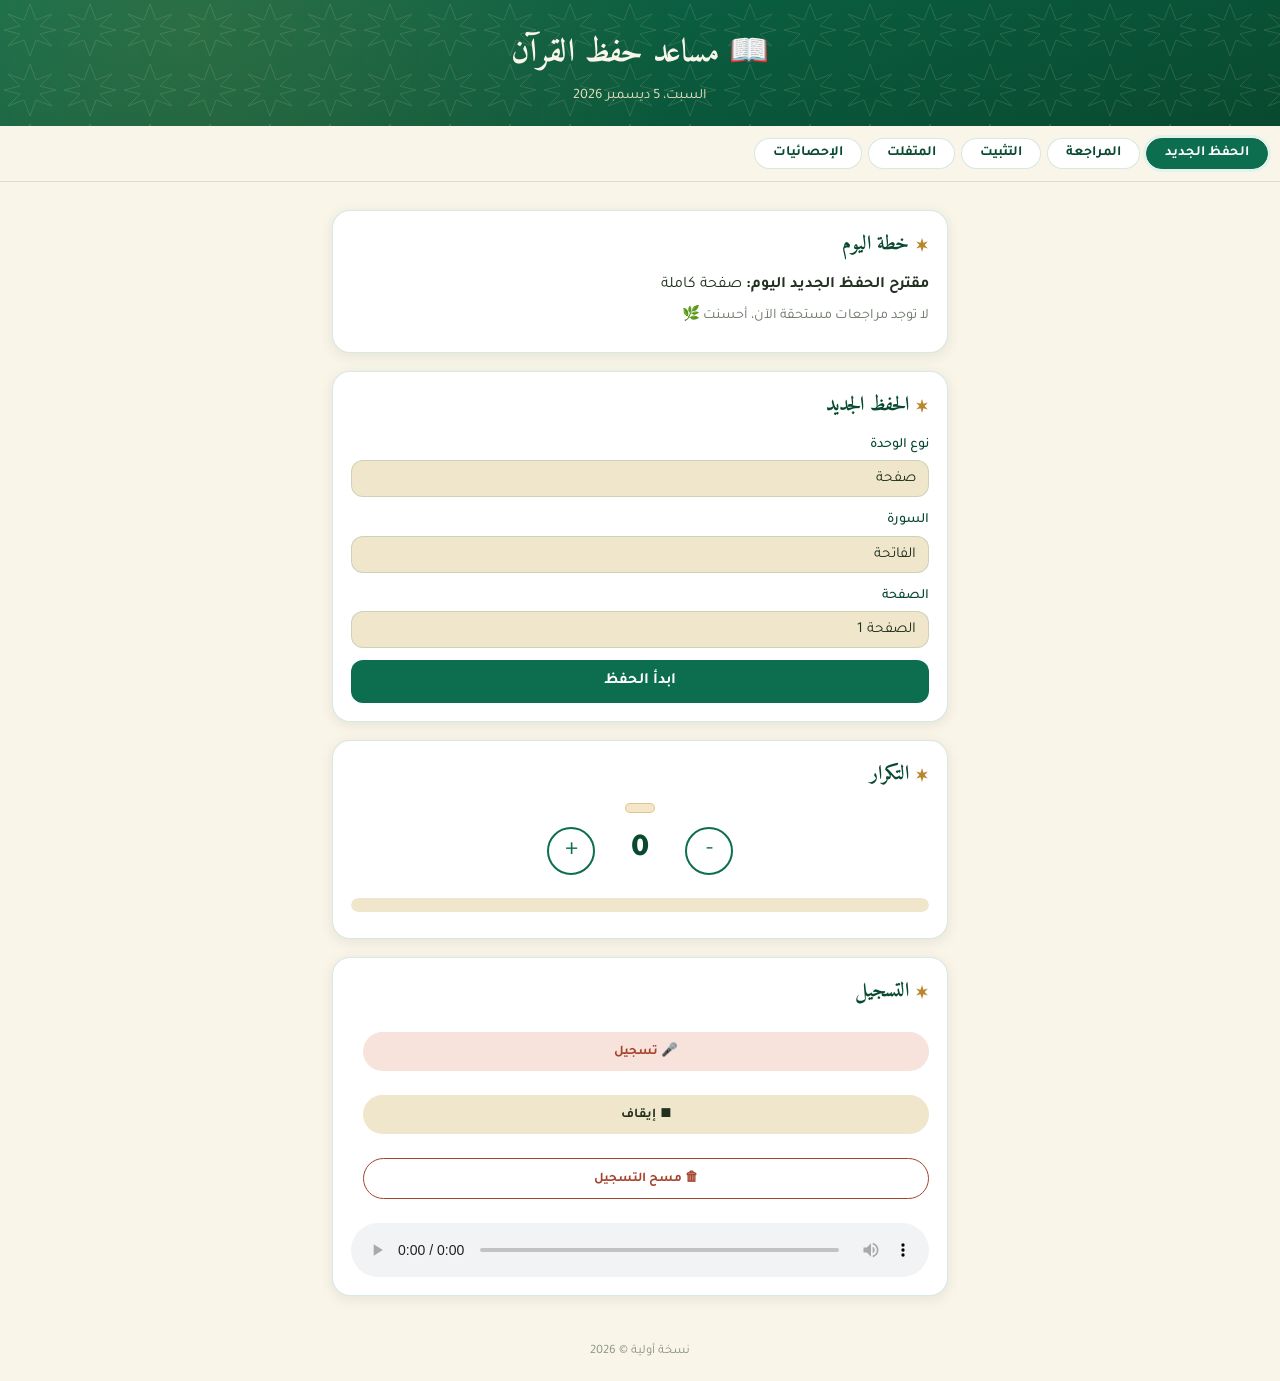
<file: index.html>
<!DOCTYPE html>
<html lang="ar" dir="rtl">
<head>
<meta charset="UTF-8">
<meta name="viewport" content="width=device-width,initial-scale=1">
<title>مساعد حفظ القرآن</title>
<meta name="theme-color" content="#0d6e4f">
<link rel="manifest" href="manifest.json">
<link rel="stylesheet" href="style.css">
<link rel="icon" href="assets/icons/icon-192.png">
</head>
<body>
<header>
<h1>📖 مساعد حفظ القرآن</h1>
<p id="todayDate"></p>
</header>
<nav>
<button id="newBtn">الحفظ الجديد</button>
<button id="reviewBtn">المراجعة</button>
<button id="stabilizeBtn">التثبيت</button>
<button id="looseBtn">المتفلت</button>
<button id="statsBtn">الإحصائيات</button>
</nav>
<main>

<section class="card" id="dailyPlanCard">
<h2>خطة اليوم</h2>
<div id="dailyPlan">
لا توجد خطة اليوم
</div>
</section>

<section class="card" id="newMemorizeCard">
<h2>الحفظ الجديد</h2>

<label for="unitType">نوع الوحدة</label>
<select id="unitType">
<option value="page" selected>صفحة</option>
<option value="halfPage">نصف صفحة</option>
<option value="thumn">ثمن</option>
<option value="quarter">ربع</option>
<option value="surah">سورة كاملة</option>
</select>

<label for="surah">السورة</label>
<select id="surah"></select>

<div id="subUnitWrap">
<label id="subUnitLabel" for="thumn">الصفحة</label>
<select id="thumn"></select>
</div>

<button id="startMemorize">
ابدأ الحفظ
</button>
</section>

<section class="card" id="counterCard">
<h2>التكرار</h2>
<p id="counterPhase" class="counter-phase" hidden></p>
<div class="counter">
<button class="minus">-</button>
<span id="repeatCounter">0</span>
<button class="plus">+</button>
</div>
<progress id="repeatProgress" value="0" max="25"></progress>
</section>

<section class="card" id="recordCard">
<h2>التسجيل</h2>
<button id="recordBtn">
🎤 تسجيل
</button>
<button id="stopBtn">
⏹ إيقاف
</button>
<button id="clearRecordingBtn" hidden>
🗑 مسح التسجيل
</button>
<audio id="player" controls></audio>
</section>

<section class="card" id="reviewCard">
<h2 id="reviewSectionTitle">المراجعة</h2>

<div id="reviewAddForm" class="inline-form">
<p class="small-note">أضف محفوظاً تتقنه جيداً مباشرة إلى المراجعة، دون حاجة لخطة تثبيت</p>
<label for="reviewUnitType">نوع الوحدة</label>
<select id="reviewUnitType">
<option value="surah">سورة</option>
<option value="hizb">حزب</option>
<option value="juz">جزء</option>
</select>
<label for="reviewUnitNumber">الاختيار</label>
<select id="reviewUnitNumber"></select>
<button id="addToReview" class="small-btn">أضف إلى المراجعة</button>
</div>

<div id="stabilizeAddForm" class="inline-form" hidden>
<p class="small-note">أضف سورة أو حزباً أو جزءاً حفظته سابقاً وتفلّت، لوضع خطة تثبيت له</p>
<label for="stabilizeUnitType">نوع الوحدة</label>
<select id="stabilizeUnitType">
<option value="surah">سورة</option>
<option value="hizb">حزب</option>
<option value="juz">جزء</option>
</select>
<label for="stabilizeUnitNumber">الاختيار</label>
<select id="stabilizeUnitNumber"></select>
<button id="addToStabilize" class="small-btn">ضع خطة تثبيت</button>
</div>

<div id="reviewList"></div>
</section>

<section class="card" id="looseCard">
<h2>المحفوظ المتفلت</h2>
<div id="looseList"></div>
</section>

<section class="card" id="statsCard">
<h2>الإحصائيات</h2>
<div class="stats">
<div>
<span id="savedPages">0</span>
<p>الصفحات</p>
</div>
<div>
<span id="savedAthman">0</span>
<p>الأثمان</p>
</div>
<div>
<span id="completedReview">0</span>
<p>المراجعات</p>
</div>
<div>
<span id="successRate">0%</span>
<p>الإتقان</p>
</div>
</div>
</section>

</main>
<footer>
نسخة أولية © 2026
</footer>
<script src="app.js"></script>
</body>
</html>
</file>
<file: style.css>
/* =========================================================
   مساعد حفظ القرآن — التصميم
   الاتجاه البصري: صفحة مصحف/مخطوطة — ورق عاجي، أخضر المصحف
   التقليدي، لمسات ذهبية نحاسية، ونجمة ثمانية كعنصر توقيع
   مستوحى من الزخرفة الهندسية الإسلامية.
   ========================================================= */

@import url("https://fonts.googleapis.com/css2?family=Amiri:wght@400;700&family=Tajawal:wght@400;500;700;900&display=swap");

:root {
  /* ---- ألوان ---- */
  --c-primary: #0d6e4f;
  --c-primary-dark: #08492f;
  --c-primary-light: #e4f2ec;
  --c-gold: #b8862c;
  --c-gold-light: #f4e6c6;
  --c-ink: #21301f;
  --c-paper: #f9f5e9;
  --c-paper-alt: #efe6cc;
  --c-terracotta: #a5432c;
  --c-terracotta-light: #f7e3db;
  --c-border: rgba(13, 110, 79, 0.16);
  --shadow-card: 0 3px 14px rgba(33, 48, 31, 0.09);

  /* ---- طباعة ---- */
  --font-display: "Amiri", "Traditional Arabic", serif;
  --font-body: "Tajawal", "Segoe UI", Tahoma, sans-serif;

  /* ---- قياسات ---- */
  --radius-card: 18px;
  --radius-pill: 999px;
  --space-1: 6px;
  --space-2: 12px;
  --space-3: 18px;
  --space-4: 28px;
}

/* نجمة ثمانية (خاتم) — العنصر البصري المميز للتطبيق، تُستخدم
   كخلفية زخرفية خفيفة وكفاصل صغير قبل عناوين الأقسام */
@property --star-noop { syntax: '<number>'; inherits: false; initial-value: 0; }

* {
  box-sizing: border-box;
}

html {
  -webkit-tap-highlight-color: transparent;
}

body {
  margin: 0;
  min-height: 100vh;
  background: var(--c-paper);
  color: var(--c-ink);
  font-family: var(--font-body);
  line-height: 1.6;
  direction: rtl;
}

@media (prefers-reduced-motion: no-preference) {
  * {
    scroll-behavior: smooth;
  }
}

/* ---------- الترويسة ---------- */

header {
  position: relative;
  padding: var(--space-4) var(--space-3) var(--space-3);
  background:
    radial-gradient(circle at 15% 20%, rgba(184, 134, 44, 0.18), transparent 45%),
    linear-gradient(160deg, var(--c-primary) 0%, var(--c-primary-dark) 100%);
  color: var(--c-paper);
  text-align: center;
  overflow: hidden;
}

header::before {
  /* نمط زخرفي هندسي خافت مكرر (نجمات ثمانية) */
  content: "";
  position: absolute;
  inset: 0;
  opacity: 0.14;
  background-image: url("data:image/svg+xml,%3Csvg xmlns='http://www.w3.org/2000/svg' width='60' height='60' viewBox='0 0 60 60'%3E%3Cg fill='none' stroke='%23F4E6C6' stroke-width='1'%3E%3Cpath d='M30 4 L36 20 L52 14 L40 26 L56 30 L40 34 L52 46 L36 40 L30 56 L24 40 L8 46 L20 34 L4 30 L20 26 L8 14 L24 20 Z'/%3E%3C/g%3E%3C/svg%3E");
  background-size: 60px 60px;
  pointer-events: none;
}

header h1 {
  position: relative;
  margin: 0;
  font-family: var(--font-display);
  font-weight: 700;
  font-size: clamp(1.5rem, 5vw, 2rem);
  letter-spacing: 0.5px;
}

header p#todayDate {
  position: relative;
  margin: var(--space-1) 0 0;
  font-size: 0.9rem;
  color: var(--c-gold-light);
  opacity: 0.95;
}

/* ---------- شريط التبويبات ---------- */

nav {
  position: sticky;
  top: 0;
  z-index: 10;
  display: flex;
  gap: var(--space-1);
  padding: var(--space-2) var(--space-2);
  background: var(--c-paper);
  border-bottom: 1px solid var(--c-border);
  overflow-x: auto;
  scrollbar-width: none;
}

nav::-webkit-scrollbar {
  display: none;
}

nav button {
  flex: 0 0 auto;
  padding: var(--space-1) var(--space-3);
  border: 1px solid var(--c-border);
  border-radius: var(--radius-pill);
  background: #fff;
  color: var(--c-primary-dark);
  font-family: var(--font-body);
  font-weight: 700;
  font-size: 0.88rem;
  cursor: pointer;
  transition: background 0.15s ease, color 0.15s ease, border-color 0.15s ease, transform 0.1s ease;
  white-space: nowrap;
}

nav button:hover {
  border-color: var(--c-primary);
}

nav button:active {
  transform: scale(0.97);
}

nav button.active {
  background: var(--c-primary);
  border-color: var(--c-primary);
  color: #fff;
  box-shadow: 0 0 0 3px var(--c-primary-light);
}

nav button:focus-visible,
button:focus-visible,
select:focus-visible {
  outline: 2px solid var(--c-gold);
  outline-offset: 2px;
}

/* ---------- المحتوى الرئيسي ---------- */

main {
  max-width: 640px;
  margin: 0 auto;
  padding: var(--space-3) var(--space-2) var(--space-4);
  display: flex;
  flex-direction: column;
  gap: var(--space-3);
}

.card {
  background: #fff;
  border: 1px solid var(--c-border);
  border-radius: var(--radius-card);
  padding: var(--space-3);
  box-shadow: var(--shadow-card);
}

.card h2 {
  margin: 0 0 var(--space-2);
  font-family: var(--font-display);
  font-size: 1.25rem;
  color: var(--c-primary-dark);
  display: flex;
  align-items: center;
  gap: var(--space-1);
}

/* فاصل زخرفي صغير (نجمة ثمانية) قبل كل عنوان قسم — التوقيع البصري */
.card h2::before {
  content: "";
  display: inline-block;
  width: 14px;
  height: 14px;
  flex: 0 0 auto;
  background-color: var(--c-gold);
  -webkit-mask: url("data:image/svg+xml,%3Csvg xmlns='http://www.w3.org/2000/svg' viewBox='0 0 24 24'%3E%3Cpath d='M12 0 L14.5 8 L22 6 L16.5 12 L22 18 L14.5 16 L12 24 L9.5 16 L2 18 L7.5 12 L2 6 L9.5 8 Z'/%3E%3C/svg%3E") center / contain no-repeat;
  mask: url("data:image/svg+xml,%3Csvg xmlns='http://www.w3.org/2000/svg' viewBox='0 0 24 24'%3E%3Cpath d='M12 0 L14.5 8 L22 6 L16.5 12 L22 18 L14.5 16 L12 24 L9.5 16 L2 18 L7.5 12 L2 6 L9.5 8 Z'/%3E%3C/svg%3E") center / contain no-repeat;
}

/* ---------- خطة اليوم ---------- */

#dailyPlan p {
  margin: 0 0 var(--space-1);
}

#dailyPlan .plan-list {
  margin: var(--space-1) 0;
  padding-inline-start: var(--space-3);
}

#dailyPlan .plan-list li {
  margin-bottom: 4px;
}

.muted {
  color: #6b7568;
  font-size: 0.9rem;
}

.alert {
  border-radius: 12px;
  padding: var(--space-2);
  margin-bottom: var(--space-2);
  font-size: 0.92rem;
}

.alert-warn {
  background: var(--c-gold-light);
  color: #6b4e12;
  border: 1px solid rgba(184, 134, 44, 0.35);
}

.alert-loose {
  background: var(--c-terracotta-light);
  color: var(--c-terracotta);
  border: 1px solid rgba(165, 67, 44, 0.3);
}

/* ---------- نموذج الحفظ الجديد ---------- */

label {
  display: block;
  font-weight: 500;
  font-size: 0.88rem;
  color: var(--c-primary-dark);
  margin: var(--space-2) 0 4px;
}

select {
  width: 100%;
  padding: 10px 12px;
  border-radius: 12px;
  border: 1px solid var(--c-border);
  background: var(--c-paper-alt);
  color: var(--c-ink);
  font-family: var(--font-body);
  font-size: 0.95rem;
  appearance: none;
}

/* ---------- الأزرار العامة ---------- */

button {
  font-family: var(--font-body);
}

#startMemorize,
.small-btn {
  margin-top: var(--space-2);
  width: 100%;
  padding: 12px;
  border: none;
  border-radius: 12px;
  background: var(--c-primary);
  color: #fff;
  font-weight: 700;
  font-size: 0.98rem;
  cursor: pointer;
  transition: background 0.15s ease, transform 0.1s ease;
}

#startMemorize:hover,
.small-btn:hover {
  background: var(--c-primary-dark);
}

#startMemorize:active,
.small-btn:active {
  transform: scale(0.98);
}

.small-btn {
  width: auto;
  margin-top: 0;
  padding: 8px 16px;
  font-size: 0.85rem;
  flex: 0 0 auto;
}

/* ---------- عداد التكرار ---------- */

.counter {
  display: flex;
  align-items: center;
  justify-content: center;
  gap: var(--space-3);
  margin: var(--space-1) 0 var(--space-3);
}

.counter button {
  width: 48px;
  height: 48px;
  border-radius: 50%;
  border: 2px solid var(--c-primary);
  background: #fff;
  color: var(--c-primary);
  font-size: 1.6rem;
  line-height: 1;
  cursor: pointer;
  transition: background 0.15s ease, color 0.15s ease, transform 0.1s ease;
}

.counter button:hover {
  background: var(--c-primary);
  color: #fff;
}

.counter button:active {
  transform: scale(0.92);
}

.counter span {
  min-width: 3ch;
  text-align: center;
  font-family: var(--font-body);
  font-weight: 900;
  font-size: 2rem;
  font-variant-numeric: tabular-nums;
  color: var(--c-primary-dark);
}

progress {
  width: 100%;
  height: 14px;
  border-radius: var(--radius-pill);
  overflow: hidden;
  border: none;
  appearance: none;
}

progress::-webkit-progress-bar {
  background: var(--c-paper-alt);
  border-radius: var(--radius-pill);
}

progress::-webkit-progress-value {
  background: linear-gradient(90deg, var(--c-primary), var(--c-gold));
  border-radius: var(--radius-pill);
  transition: width 0.25s ease;
}

progress::-moz-progress-bar {
  background: linear-gradient(90deg, var(--c-primary), var(--c-gold));
  border-radius: var(--radius-pill);
}

/* ---------- التسجيل الصوتي ---------- */

.counter-phase {
  display: block;
  width: fit-content;
  text-align: center;
  margin: 0 auto var(--space-2);
  font-size: 0.85rem;
  font-weight: 700;
  color: #6b4e12;
  background: var(--c-gold-light);
  border: 1px solid rgba(184, 134, 44, 0.35);
  border-radius: var(--radius-pill);
  padding: 4px 14px;
}

#recordCard {
  display: flex;
  flex-direction: column;
  gap: var(--space-2);
}

#recordCard > h2 {
  margin-bottom: 0;
}

#recordBtn,
#stopBtn,
#clearRecordingBtn {
  display: inline-block;
  width: auto;
  margin-inline-end: var(--space-2);
  margin-top: var(--space-2);
  padding: 10px 20px;
  border: none;
  border-radius: var(--radius-pill);
  font-weight: 700;
  cursor: pointer;
  transition: background 0.15s ease, transform 0.1s ease;
}

#recordBtn {
  background: var(--c-terracotta-light);
  color: var(--c-terracotta);
}

#recordBtn.recording {
  background: var(--c-terracotta);
  color: #fff;
  animation: pulse 1.4s ease-in-out infinite;
}

#stopBtn {
  background: var(--c-paper-alt);
  color: var(--c-ink);
}

#clearRecordingBtn {
  background: transparent;
  color: var(--c-terracotta);
  border: 1px solid var(--c-terracotta);
}

#clearRecordingBtn:hover {
  background: var(--c-terracotta-light);
}

#recordBtn:active,
#stopBtn:active,
#clearRecordingBtn:active {
  transform: scale(0.96);
}

@keyframes pulse {
  0%, 100% { box-shadow: 0 0 0 0 rgba(165, 67, 44, 0.4); }
  50% { box-shadow: 0 0 0 8px rgba(165, 67, 44, 0); }
}

@media (prefers-reduced-motion: reduce) {
  #recordBtn.recording {
    animation: none;
  }
}

audio {
  display: block;
  width: 100%;
  margin-top: var(--space-2);
}

/* ---------- نماذج الإضافة داخل المراجعة/التثبيت ---------- */

.inline-form {
  padding: var(--space-2);
  margin-bottom: var(--space-3);
  background: var(--c-paper-alt);
  border: 1px dashed var(--c-border);
  border-radius: 14px;
}

.inline-form label {
  margin-top: var(--space-1);
}

.inline-form .small-btn {
  width: 100%;
  margin-top: var(--space-2);
}

.small-note {
  margin: 0;
  font-size: 0.85rem;
  color: #5c6b57;
}

/* ---------- قوائم المراجعة / المتفلت ---------- */

.list-item {
  display: flex;
  align-items: center;
  justify-content: space-between;
  gap: var(--space-2);
  padding: var(--space-2);
  border: 1px solid var(--c-border);
  border-radius: 12px;
  margin-bottom: var(--space-1);
  background: var(--c-paper-alt);
  flex-wrap: wrap;
}

.item-actions {
  display: flex;
  gap: var(--space-1);
  flex-wrap: wrap;
}

.confirm-btn {
  background: var(--c-gold) !important;
  color: #3a2a05 !important;
}

.confirm-btn:hover {
  background: #a37723 !important;
}

.list-item.due {
  border-color: var(--c-gold);
  background: var(--c-gold-light);
}

.list-item strong {
  display: block;
  font-size: 0.95rem;
  color: var(--c-ink);
}

.tag {
  display: inline-block;
  margin-top: 3px;
  padding: 2px 10px;
  border-radius: var(--radius-pill);
  font-size: 0.72rem;
  font-weight: 700;
  background: var(--c-primary-light);
  color: var(--c-primary-dark);
}

.tag-loose {
  background: var(--c-terracotta-light);
  color: var(--c-terracotta);
}

/* ---------- الإحصائيات ---------- */

.stats {
  display: grid;
  grid-template-columns: 1fr 1fr;
  gap: var(--space-2);
}

.stats > div {
  text-align: center;
  padding: var(--space-3) var(--space-1);
  background: var(--c-paper-alt);
  border-radius: 14px;
}

.stats span {
  display: block;
  font-family: var(--font-body);
  font-weight: 900;
  font-size: 1.8rem;
  color: var(--c-gold);
  font-variant-numeric: tabular-nums;
}

.stats p {
  margin: 4px 0 0;
  font-size: 0.85rem;
  color: var(--c-ink);
}

/* ---------- تذييل ---------- */

footer {
  text-align: center;
  padding: var(--space-3);
  font-size: 0.8rem;
  color: #8a9385;
}

/* ---------- شاشات أكبر ---------- */

@media (min-width: 720px) {
  main {
    padding: var(--space-4) var(--space-2);
  }

  .stats {
    grid-template-columns: repeat(4, 1fr);
  }
}
</file>
